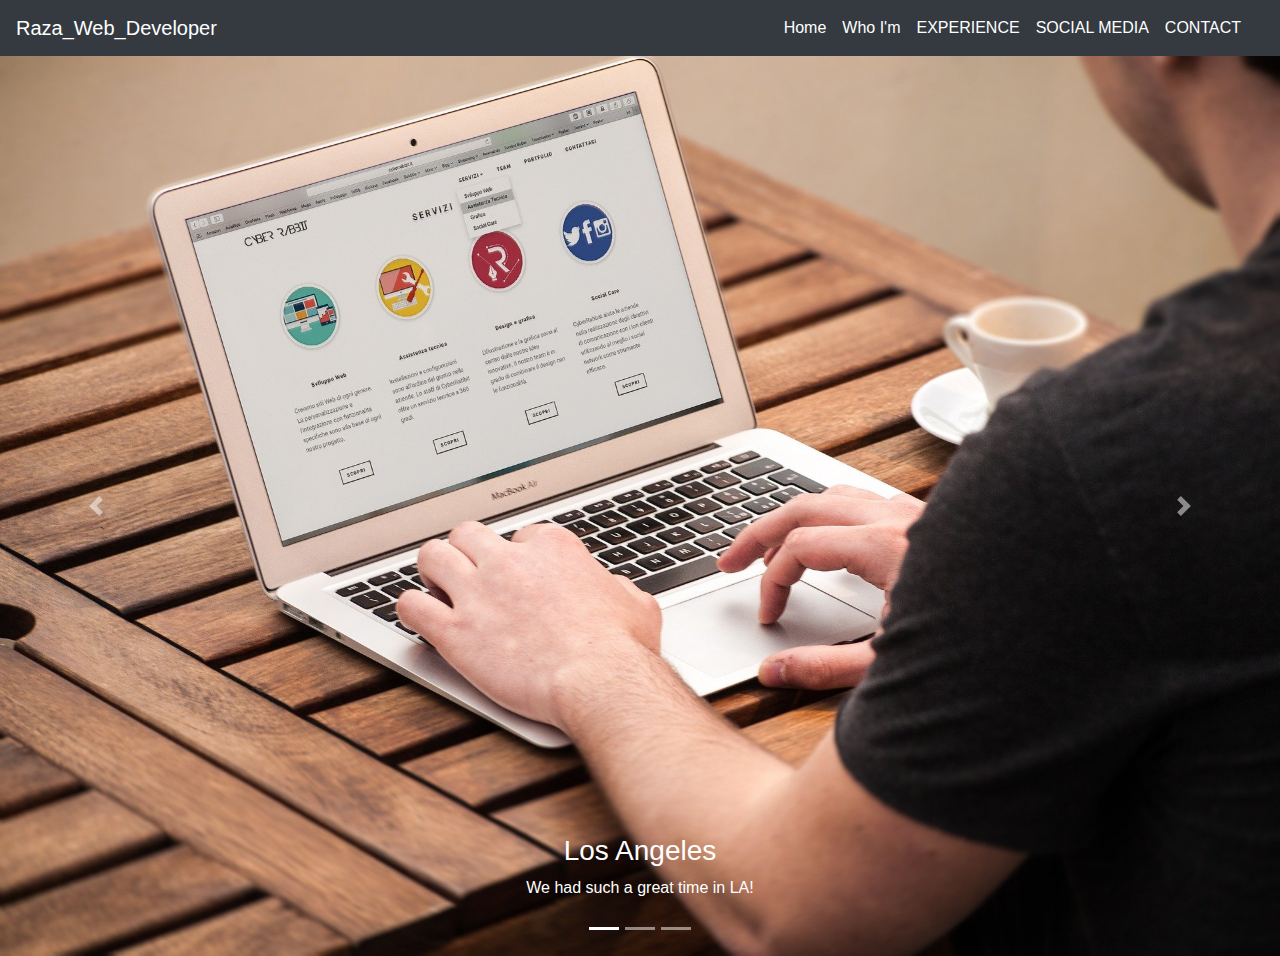
<file: index.html>
<!doctype html>
<html lang="en">
  <head>
    <!-- Required meta tags -->
    <meta charset="utf-8">
    <meta name="viewport" content="width=device-width, initial-scale=1, shrink-to-fit=no">

    <!-- Bootstrap CSS -->
    <link rel="stylesheet" href="https://maxcdn.bootstrapcdn.com/bootstrap/4.0.0/css/bootstrap.min.css" integrity="sha384-Gn5384xqQ1aoWXA+058RXPxPg6fy4IWvTNh0E263XmFcJlSAwiGgFAW/dAiS6JXm" crossorigin="anonymous">
    <link rel="stylesheet" type="text/css" href="style.css">

    <title>Hello, world!</title>
  </head>
  <body>
    <nav class="navbar navbar-expand-lg navbar-light bg-dark">
  <a class="navbar-brand text-white" href="#">Raza_Web_Developer</a>
  <button class="navbar-toggler" type="button" data-toggle="collapse" data-target="#navbarSupportedContent" aria-controls="navbarSupportedContent" aria-expanded="false" aria-label="Toggle navigation">
    <span class="navbar-toggler-icon"></span>
  </button>

  <div class="collapse navbar-collapse container" id="navbarSupportedContent">
    <ul class="navbar-nav ml-auto">
      <li class="nav-item active">
        <a class="nav-link text-white" href="#">Home <span class="sr-only">(current)</span></a>
      </li>
      <li class="nav-item">
        <a class="nav-link text-white" href="#">Who I'm</a>
      </li>
       <li class="nav-item">
        <a class="nav-link text-white" href="#">EXPERIENCE</a>
      </li>
       <li class="nav-item">
        <a class="nav-link text-white" href="#">SOCIAL MEDIA</a>
      </li>
       <li class="nav-item">
        <a class="nav-link text-white" href="#">CONTACT</a>
      </li>
    </ul>
  </div>
</nav>

      

      <div id="demo" class="carousel slide" data-ride="carousel">
  <ul class="carousel-indicators">
    <li data-target="#demo" data-slide-to="0" class="active"></li>
    <li data-target="#demo" data-slide-to="1"></li>
    <li data-target="#demo" data-slide-to="2"></li>
  </ul>
  <div class="carousel-inner">
    <div class="carousel-item active">
      <img src="photos/web-1738168_1920.jpg" alt="Los Angeles" width="1100" height="500">
      <div class="carousel-caption">
        <h3>Los Angeles</h3>
        <p>We had such a great time in LA!</p>
      </div>   
    </div>
    <div class="carousel-item">
      <img src="photos/work-731198_1920.jpg" alt="Chicago" width="1100" height="500">
      <div class="carousel-caption">
        <h3>Chicago</h3>
        <p>Thank you, Chicago!</p>
      </div>   
    </div>
    <div class="carousel-item">
      <img src="photos/make an HTML 5 CSS 3 bootstrap javascript  website fully responsive for you.jpg" alt="New York" width="1100" height="500">
      <div class="carousel-caption">
        <h3>New York</h3>
        <p>We love the Big Apple!</p>
      </div>   
    </div>
  </div>
  <a class="carousel-control-prev" href="#demo" data-slide="prev">
    <span class="carousel-control-prev-icon"></span>
  </a>
  <a class="carousel-control-next" href="#demo" data-slide="next">
    <span class="carousel-control-next-icon"></span>
  </a>
</div>


      

    <!-- Optional JavaScript -->
    <!-- jQuery first, then Popper.js, then Bootstrap JS -->
    <script src="https://code.jquery.com/jquery-3.2.1.slim.min.js" integrity="sha384-KJ3o2DKtIkvYIK3UENzmM7KCkRr/rE9/Qpg6aAZGJwFDMVNA/GpGFF93hXpG5KkN" crossorigin="anonymous"></script>
    <script src="https://cdnjs.cloudflare.com/ajax/libs/popper.js/1.12.9/umd/popper.min.js" integrity="sha384-ApNbgh9B+Y1QKtv3Rn7W3mgPxhU9K/ScQsAP7hUibX39j7fakFPskvXusvfa0b4Q" crossorigin="anonymous"></script>
    <script src="https://maxcdn.bootstrapcdn.com/bootstrap/4.0.0/js/bootstrap.min.js" integrity="sha384-JZR6Spejh4U02d8jOt6vLEHfe/JQGiRRSQQxSfFWpi1MquVdAyjUar5+76PVCmYl" crossorigin="anonymous"></script>
  </body>
</html>
</file>
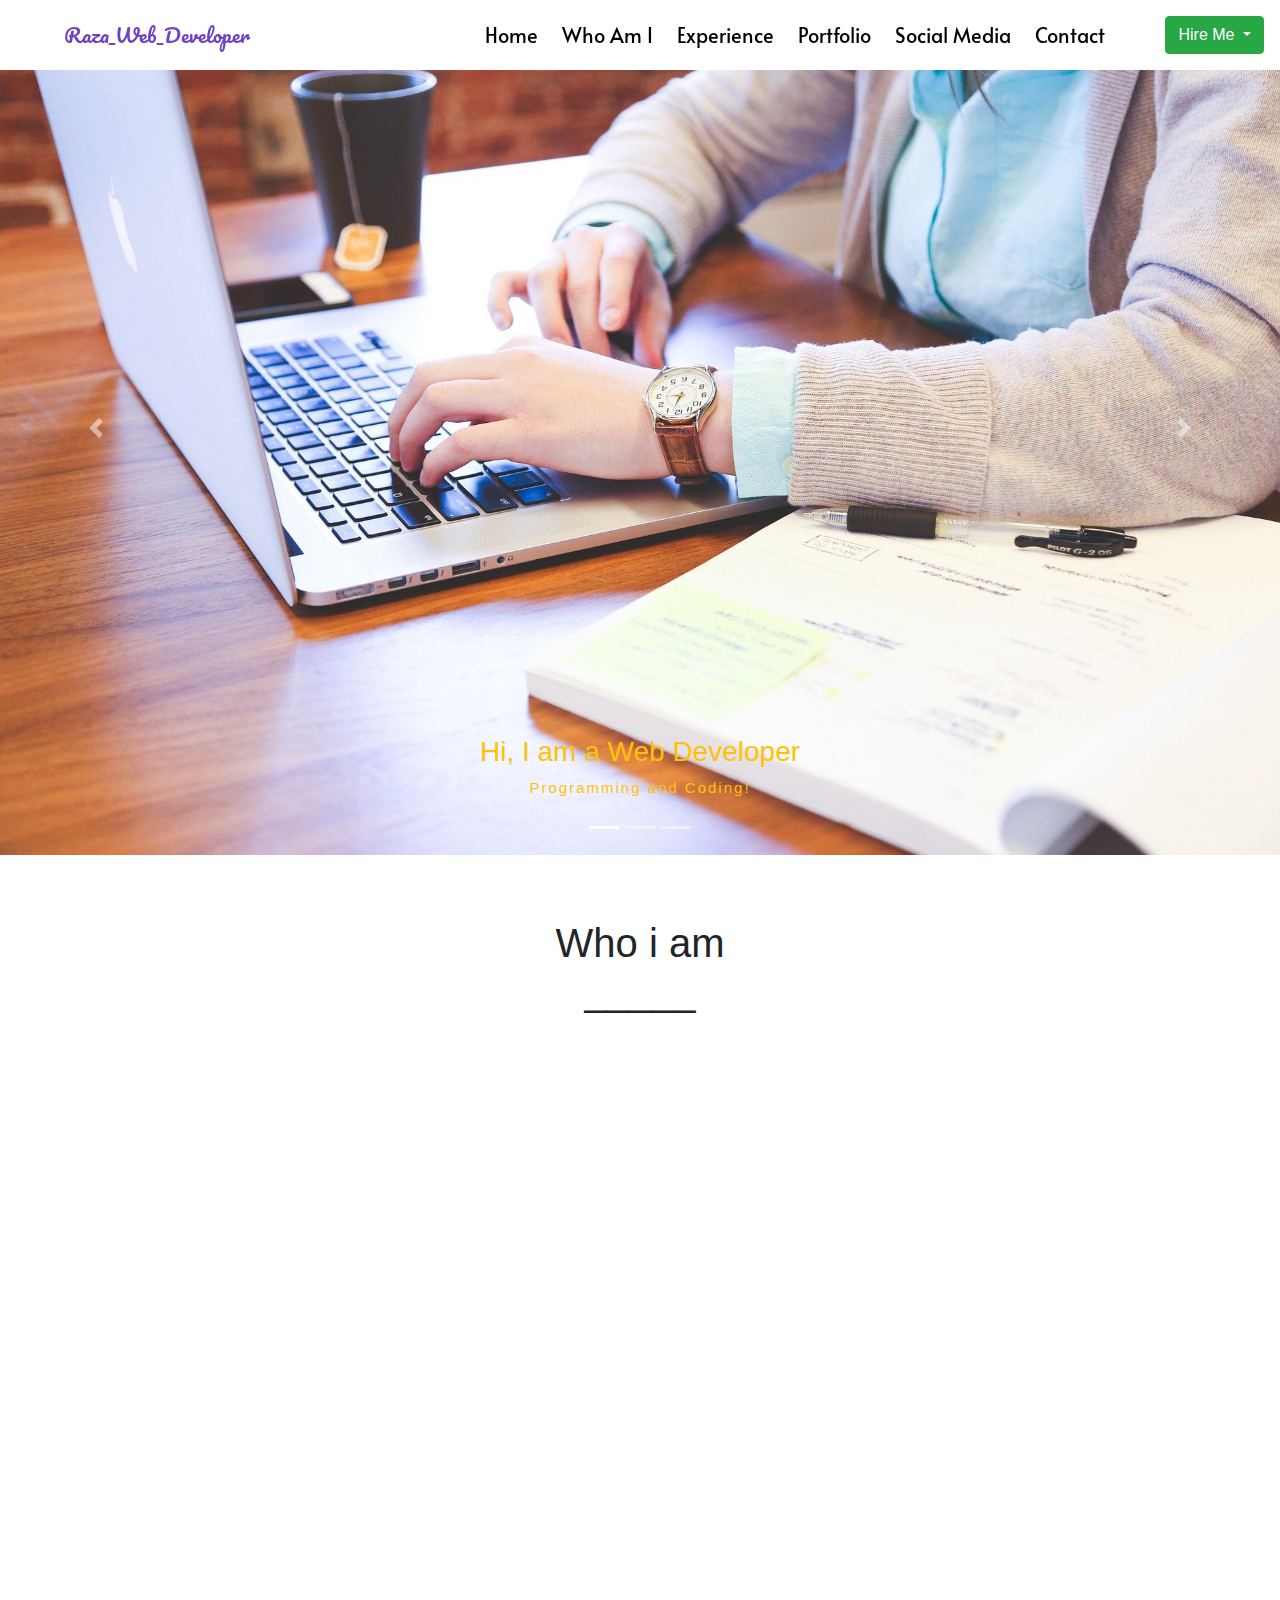
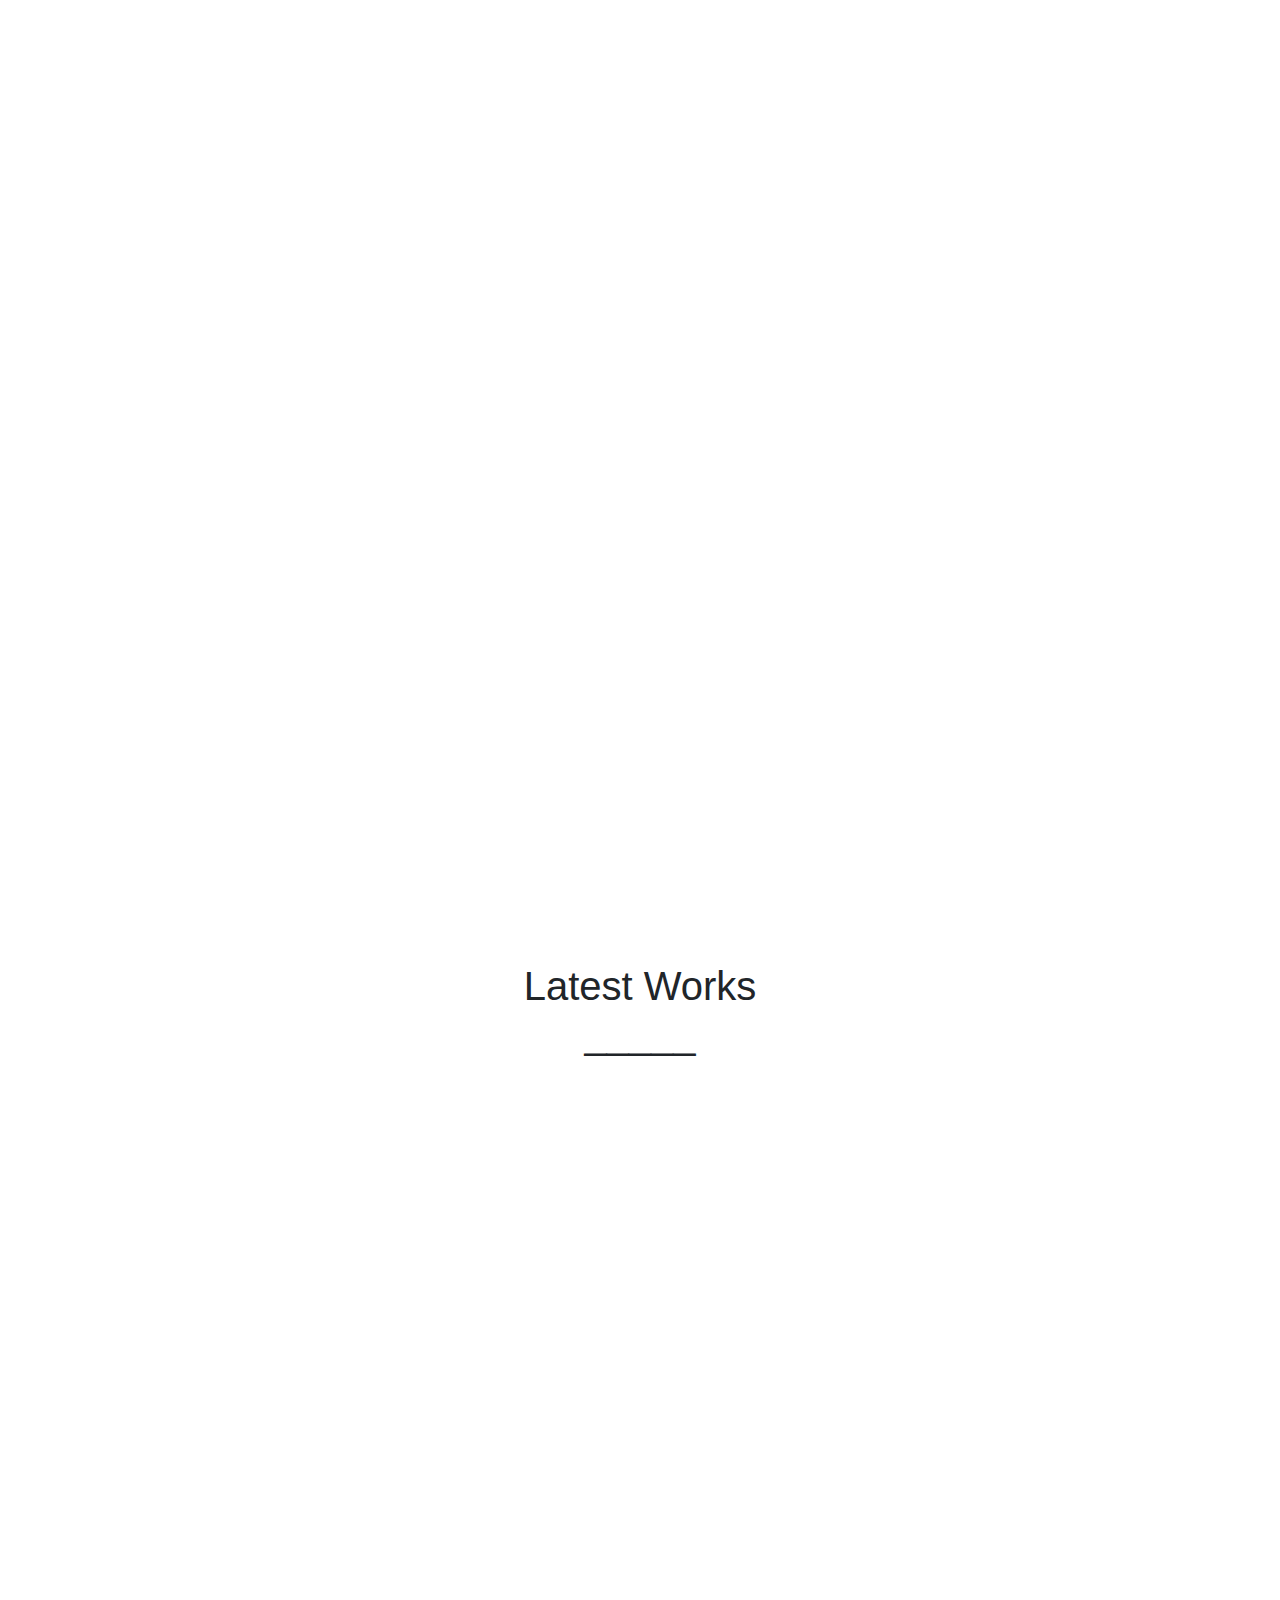
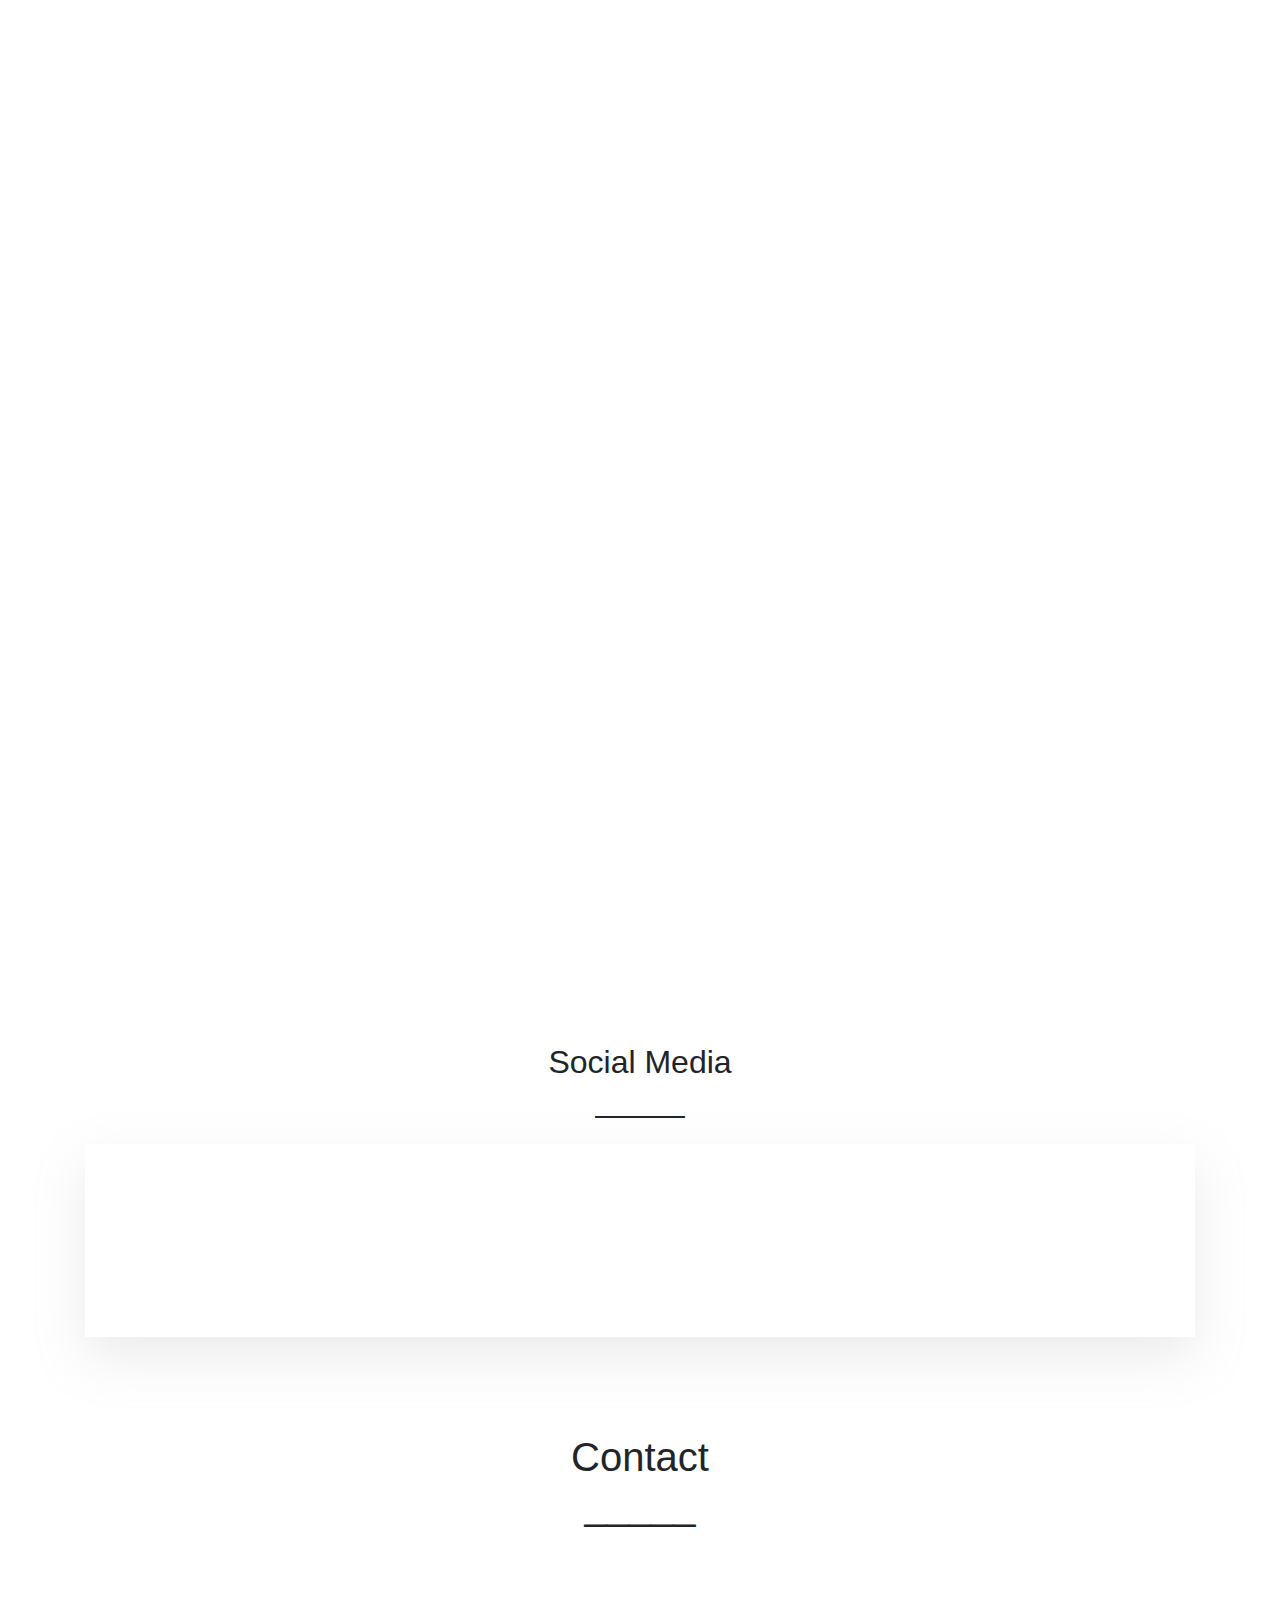
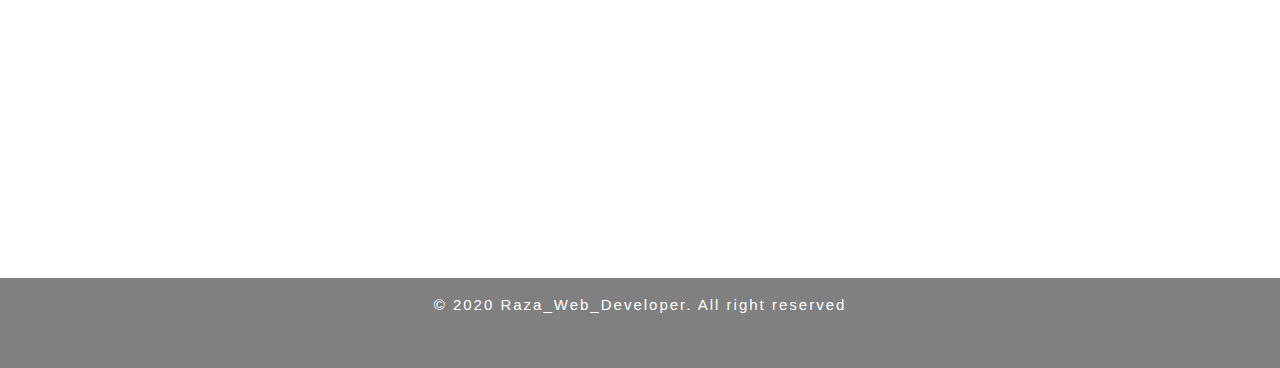
<file: razawebdeveloper/index.html>
<!doctype html>
<html lang="en">
  <head>
  <link rel="shortcut icon" href="titlelogo.PNG" type="image/x-icon">
    <link rel="stylesheet" href="https://unpkg.com/aos@next/dist/aos.css" />
    <!-- Required meta tags -->
    <meta charset="utf-8">
    <meta name="viewport" content="width=device-width, initial-scale=1, shrink-to-fit=no">

    <!-- Bootstrap CSS -->
    <link rel="stylesheet" href="https://maxcdn.bootstrapcdn.com/bootstrap/4.0.0/css/bootstrap.min.css" integrity="sha384-Gn5384xqQ1aoWXA+058RXPxPg6fy4IWvTNh0E263XmFcJlSAwiGgFAW/dAiS6JXm" crossorigin="anonymous">
    <link rel="stylesheet" href="https://cdnjs.cloudflare.com/ajax/libs/font-awesome/4.7.0/css/font-awesome.min.css">
    <!-- custom css link -->
    <link rel="stylesheet" type="text/css" href="style.css">

    <title>Raza Web Devolper!</title>
  </head>
  <body>    
    <div id="loader">
      <img src="XfQ8.gif" width="30%">
    </div>
    <!-- navigation menu bar start -->
	<section>
	<nav class="navbar fixed-top navbar-expand-lg navbar-light bg-white">
   <a class="navbar-brand pl-5" href="#Home" data-aos="fade-down">Raza_Web_Developer</a>
  <button class="navbar-toggler" type="button" data-toggle="collapse" data-target="#navbarSupportedContent" aria-controls="navbarSupportedContent" aria-expanded="false" aria-label="Toggle navigation">
    <span class="navbar-toggler-icon"></span>
  </button>

  <div class="collapse navbar-collapse"  id="navbarSupportedContent">
    <ul class="navbar-nav ml-auto pr-0" data-aos="fade-down">
      <li class="nav-item">
        <a class="nav-link" href="#Home">Home</a>
      </li>
      <li class="nav-item">
        <a class="nav-link" href="#Who-i-am">Who Am I</a>
      </li>
      <li class="nav-item">
        <a class="nav-link" href="#Work-Expertise">Experience</a>
      </li>
      <li class="nav-item">
        <a class="nav-link" href="#Latest-Works">Portfolio</a>
      </li>
      <li class="nav-item">
        <a class="nav-link" href="#Social-Media">Social Media</a>
      </li>
      <li class="nav-item">
        <a class="nav-link" href="#Contact">Contact</a>
      </li>
    </ul>
    <!-- <button type="button" class="btn btn-success mx-3">Hire Me</button> -->
    <div class="dropdown" data-aos="fade-down">
  <button type="button" class="btn btn-success dropdown-toggle ml-5" data-toggle="dropdown">
    Hire Me
  </button>
  <div class="dropdown-menu">
    <a class="dropdown-item" href="https://www.fiverr.com/raza_web_dev?up_rollout=true" target="_blank"><img src="fiverr.png" class="hireme-img"> Fiverr</a>
    <a class="dropdown-item" href="https://www.upwork.com/o/profiles/users/~013e4e3809985128c9/" target="_blank"><img src="upwork.png" class="hireme-img"> UpWork</a>
    <!-- <a class="dropdown-item" href="https://www.guru.com/freelancers/ali-raza-150-3274271" target="_blank"><img src="images/Guru-200x200-1.jpg" class="hireme-img"> Guru.com</a> -->
    
  </div>
</div>

  </div>
</nav>
	</section>
    <!-- navigation bar end -->

    <!-- header carousel start -->
    <section id="Home">
    	<div id="demo" class="carousel slide" data-aos="fade-down" data-ride="carousel">
  <ul class="carousel-indicators">
    <li data-target="#demo" data-slide-to="0" class="active"></li>
    <li data-target="#demo" data-slide-to="1"></li>
    <li data-target="#demo" data-slide-to="2"></li>
  </ul>
  <div class="carousel-inner">
    <div class="carousel-item active">
      <img src="student-849825_1920.jpg" alt="Los Angeles" width="1100" height="500">
      <div class="carousel-caption text-warning">
        <h3>Hi, I am a Web Developer</h3>
        <p>Programming and Coding!</p>
      </div>   
    </div>
    <div class="carousel-item">
      <img src="business-2717063_1920 (1).jpg" alt="Chicago" width="1100" height="500">
      <div class="carousel-caption text-danger">
        <h3>Raza_Web_Developer</h3>
        <p>We Love Programming & Coding</p>
      </div>   
    </div>
    <div class="carousel-item">
      <img src="design-1210160_1920.jpg" alt="New York" width="1100" height="500">
      <div class="carousel-caption text-info">
        <h3>Raza_Web_Developer</h3>
        <p>We design your dream!</p>
      </div>   
    </div>
  </div>
  <a class="carousel-control-prev" href="#demo" data-slide="prev">
    <span class="carousel-control-prev-icon"></span>
  </a>
  <a class="carousel-control-next" href="#demo" data-slide="next">
    <span class="carousel-control-next-icon"></span>
  </a>
</div>
</section>

    <!-- carousal end -->
   <!-- who i am section start -->
   <section id="Who-i-am">
   	<div class="container py-5">
   		<h1 class="text-center py-3">Who i am<br>_____</h1>
   	<div class="row"  data-aos="fade-down">
   		<div class="col-lg-6 col-md-6 col-12">
   			<img src="IMG-20191218-WA0011.jpg" class="my-img">
   		</div>
   		<div class="col-lg-6 col-md-6 col-12">
   			<h1>Why I am different?</h1>
   			<p>Because I'm an expert, smart & super cool guy. My age 21 years old, so you can be always focusing on modern technology and I keep patient in my work which is very important! My Availability. <br><br> I am Ali Raza and i have 2 years of experience in designing and developing Web applications. <br>I have already successfully completed many projects.<b> I have expert in HTML, HTML 5, CSS, CSS 3, JAVA SCRIPT, J QUERY, PHP , My-SQL and many more</b>. Good quality work and communication is my first priority.  I am a professional Front End and back End Web Developer.
   				<br><br>
   			I can come up with a creative design for you, if you have no idea about design.I'm professional web designer and web developer.<br>
   		100% Customer Satisfaction Guaranteed
   		<br>
   	 High quality work.
   	 <br>Cross-Browser Compatible! (Firefox,IE9+, Chrome, Safari, Opera
 Fast Delivery</p>
   		</div>
   	</div>
   </div>
   </section> 
   <!-- who i am section end -->

   <!-- experience section start -->
   <section id="Work-Expertise">
   <div class="container-fluid">
        <div class="row" data-aos="fade-down">
          <div class="col-11 col-md-10 mx-auto">
            <div class="main-title">
            <h1 class="py-5 RANG text-center">Work Expertise <br>_____</h1>
            <h6 class="text-center text-uppercase font-weight-bold">obviously i am web developer .
             experience with all the stages of the designs cycle with the every projects.</h6>
          </div>
            <div class="row">
              
              <div class="col-md-7 col-11 about-text d-flex  align-items-start flex-column p-5 px-5">
                <div class="w-100 py-2">
                  <h5 class="font-weight-bold RANG">HTML 5</h5>
                  <div class="progress">
              <div class="progress-bar progress-bar-striped  bg-success" role="progressbar" style="width: 99%" aria-valuenow="10" aria-valuemin="0" aria-valuemax="100">99%</div>
              </div>
                </div>

                <div class="w-100 py-2">
                  <h5 class="font-weight-bold RANG">CSS 3</h5>
                  <div class="progress">
              <div class="progress-bar progress-bar-striped" role="progressbar" style="width: 98%" aria-valuenow="10" aria-valuemin="0" aria-valuemax="100">98%</div>
              </div>
                </div>

                <div class="w-100 py-2">
                  <h5 class="font-weight-bold RANG">BOOTSTRAP</h5>
                  <div class="progress">
              <div class="progress-bar progress-bar-striped bg-warning bg-secondary" role="progressbar" style="width: 95%" aria-valuenow="10" aria-valuemin="0" aria-valuemax="100">95%</div>
              </div>
                </div>


                <div class="w-100 py-2">
                  <h5 class="font-weight-bold RANG">JAVASCRIPT</h5>
                  <div class="progress">
              <div class="progress-bar progress-bar-striped bg-danger" role="progressbar" style="width: 80%" aria-valuenow="10" aria-valuemin="0" aria-valuemax="100">80%</div>
              </div>
                </div>


                <div class="w-100 py-2">
                  <h5 class="font-weight-bold RANG">PHP</h5>
                  <div class="progress">
              <div class="progress-bar progress-bar-striped bg-dark" role="progressbar" style="width: 60%" aria-valuenow="10" aria-valuemin="0" aria-valuemax="100">60%</div>
              </div>
                </div>



                <div class="w-100 py-2">
                  <h5 class="font-weight-bold RANG">WEB DESIGN & RESPONSIVE</h5>
                  <div class="progress">
              <div class="progress-bar progress-bar-striped bg-info" role="progressbar" style="width: 100%" aria-valuenow="10" aria-valuemin="0" aria-valuemax="100">100%</div>
              </div>
                </div>


                
              </div>
              <div class="col-md-5 col-11">
                <figure>
                  <img src="skills-3367965_1920.jpg" class="img-fluid py-5">
                </figure>
              </div>
            </div>
          </div>
        </div>
      </div>
      </section>
      <!-- experience section end     -->


      <!-- portfolio img gallery start -->
      		<section id="Latest-Works">
      			<div class="container py-5">
      				<h1 class="m-auto text-center pb-5">Latest Works <br><span>_____</span></h1>
      				<div class="row" data-aos="fade-down">
      					<div class="col-lg-4 col-md-4 col-12">
      						<img src="images/raza_web_developer.png" class="img-fluid py-4 px-4 zoom">
      					</div>
      					<div class="col-lg-4 col-md-4 col-12">
      						<img src="images/raza_web_developer (2).png" class="img-fluid py-4 px-4 zoom">
      					</div>
      					<div class="col-lg-4 col-md-4 col-12">
      						<img src="images/raza_web_developer (3).png" class="img-fluid py-4 px-4 zoom">
      					</div>
      					<div class="col-lg-4 col-md-4 col-12">
      						<img src="images/raza_web_developer (4).png" class="img-fluid py-4 px-4 zoom">
      					</div>
      					<div class="col-lg-4 col-md-4 col-12">
      						<img src="images/raza_web_developer (5).png" class="img-fluid py-4 px-4 zoom">
      					</div>
      					<div class="col-lg-4 col-md-4 col-12">
      						<img src="images/raza_web_developer (6).png" class="img-fluid py-4 px-4 zoom">
      					</div>
      					<div class="col-lg-4 col-md-4 col-12">
      						<img src="images/raza_web_developer (7).png" class="img-fluid py-4 px-4 zoom">
      					</div>
      					<div class="col-lg-4 col-md-4 col-12">
      						<img src="images/raza_web_developer (8).png" class="img-fluid py-4 px-4 zoom">
      					</div>
      					<div class="col-lg-4 col-md-4 col-12">
      						<img src="images/raza_web_developer (9).png" class="img-fluid py-4 px-4 zoom">
      					</div>
                <div class="col-lg-4 col-md-4 col-12">
                  <img src="images/raza_web_developer (10).png" class="img-fluid py-4 px-4 zoom">
                </div>
                <div class="col-lg-4 col-md-4 col-12">
                  <img src="images/raza_web_developer (11).png" class="img-fluid py-4 px-4 zoom">
                </div>
                <div class="col-lg-4 col-md-4 col-12">
                  <img src="images/raza_web_developer.jpg" class="img-fluid py-4 px-4 zoom">
                </div>
      				</div>
      			</div>
      		</section>


      <!-- portfolio img gallery start -->

      	<section class="fact-area" id="Social-Media">
    	<div class="container py-5">
        <h2 class="text-center py-3">Social Media <br>_____</h2>
    		<div class="fax-box">
    			<div class="row" data-aos="fade-down">
    				<div class="col-lg col-6 single-fact ">
    					<a href="https://www.facebook.com/AliRaza6566" target="__blank"><i class="fa fa-facebook-square fa-3x"></i></a>
    					  	<!-- <h1 class="count"></h1> -->
    					  	<p>Friends</p>
    					
    				</div>

    				<div class="col-lg col-6 single-fact ">
    					<a href="https://twitter.com/AliRaza27266485" target="__blank"><i class="fa fa-twitter fa-3x"></i></a>
    					  	<!-- <h1 class="count"></h1> -->
    					  	<p>Followers</p>
    					
    				</div>

    				<div class="col-lg col-6 single-fact ">
    					<a href="https://www.instagram.com/jameelraza147/?hl=en" target="__blank"><i class="fa fa-instagram fa-3x"></i></a>
    					  	<!-- <h1 class="count"></h1> -->
    					  	<p>Followers</p>
    					
    				</div>

    				

    				<div class="col-lg col-6 single-fact ">
    					<a href="https://www.linkedin.com/in/ali-raza-9a51901b4/" target="__blank"><i class="fa fa-linkedin fa-3x"></i></a>
    					  	<!-- <h1 class="count"></h1> -->
    					  	<p>Connections</p>
    					
    				</div>
    				
    			</div>
    		</div>
    	</div>
    	
    </section>

<!-- form section start -->
    <section id="Contact">
      <div class="container-fluid py-5">
        <h1 class="text-center pb-3">Contact<br>_____</h1>
      <div class="row" data-aos="fade-down">
        <div class="col-lg-4 col-md-4 col-12">
          <div class="pl-5">
          <h1 class="navbar-brand">Raza_Web_Developer</h1>
           
          <div class="row">
          <i class="fa fa-map fa-lg py-3"> Faisalabad,Punjab,Pakistan</i>
          <br>  
          <i class="fa fa-at fa-lg py-3"> jameelraza147@gmail.com</i>
          <br>  
          <i class="fa fa-whatsapp fa-lg py-3"> +923067904631</i>
        </div>
       </div>
        </div>
        <div class="col-lg-4 col-md-4 col-12">
          <h2>WHY WORK WITH ME?</h2>
          <p>100% availability.</p>
          <p>Targeted Deadline.</p>
          <p>100% Satisfaction.</p>
          <p>Lifetime Support.</p>
          <p>Available Alltime, So <!-- <a href="#" class="btn btn-outline-success"> -->Hire Me</p>
          <div class="dropdown">
  <button type="button" class="btn btn-outline-success dropdown-toggle ml-5" data-toggle="dropdown">
    Hire Me
  </button>
  <div class="dropdown-menu">
    <a class="dropdown-item" target="_blank" href="https://www.fiverr.com/raza_web_dev?up_rollout=true"><img src="fiverr.png" class="hireme-img"> Fiverr</a>
    <a class="dropdown-item" target="_blank" href="https://www.upwork.com/o/profiles/users/~013e4e3809985128c9/"><img src="upwork.png" class="hireme-img"> UpWork</a>
    <!-- <a class="dropdown-item" href="https://www.guru.com/freelancers/ali-raza-150-3274271" target="_blank"><img src="images/Guru-200x200-1.jpg" class="hireme-img"> Guru.com</a> -->
    
    
  </div>
</div>
        </div>
        <div class="col-lg-4 col-md-4 col-12 form-group">
          <form action="insert.php" method="POST" id="myform">
          <input type="text" name="name" placeholder="Name" required class="form-control my-3" autocomplete="off">
          <input type="email" name="email" placeholder="email@example.com" required class="my-3 form-control" autocomplete="off">
          <textarea class="my-3 form-control" placeholder="Textarea" required name="textarea" type="text"></textarea>
          <!-- <button class="btn btn-primary" id="submit" name="submit">send <i class="fa fa-arrow-right"></i></button> -->
         <a href="" id="submit" class="btn btn-primary" name="submit"> send <i class="fa fa-arrow-right"></i></a>
          </form>
        </div>
      </div>
    </div>
    </section>

    
    <!-- form section end -->
    <!-- footer start -->
    <footer>
      <p class="text-center text-white m-auto pt-3">© 2020 Raza_Web_Developer. All right reserved</p>
    </footer>
      <!-- footer end -->
      <div class="scrolltop float-right">
      <i class="fa fa-arrow-up" onclick="topFunction()" id="upbtn"></i>    
      </div>
    <!-- Optional JavaScript -->
    <!-- jQuery first, then Popper.js, then Bootstrap JS -->

    <script src="https://code.jquery.com/jquery-3.2.1.slim.min.js" integrity="sha384-KJ3o2DKtIkvYIK3UENzmM7KCkRr/rE9/Qpg6aAZGJwFDMVNA/GpGFF93hXpG5KkN" crossorigin="anonymous"></script>
    <script src="https://cdnjs.cloudflare.com/ajax/libs/popper.js/1.12.9/umd/popper.min.js" integrity="sha384-ApNbgh9B+Y1QKtv3Rn7W3mgPxhU9K/ScQsAP7hUibX39j7fakFPskvXusvfa0b4Q" crossorigin="anonymous"></script>
    <script src="https://maxcdn.bootstrapcdn.com/bootstrap/4.0.0/js/bootstrap.min.js" integrity="sha384-JZR6Spejh4U02d8jOt6vLEHfe/JQGiRRSQQxSfFWpi1MquVdAyjUar5+76PVCmYl" crossorigin="anonymous"></script>
     <script src="https://unpkg.com/aos@next/dist/aos.js"></script>
        <script>
        


        </script>
  </body>

  <!-- aos section down effect -->
  <script type="text/javascript">
      AOS.init({
            offset: 300,
            duration: 1000,
        });






// preloader sec
    var loader = document.getElementById("loader");
    window.addEventListener("load",function(){
      loader.style.height = "100px";
      loader.style.width = "100px";
      loader.style.borderRadius = "50%";
      loader.style.visibility = "hidden";
    })




    // top btn scroll sec

    mybutton = document.getElementById("upbtn");

    window.onscroll = function() {scrollFunction()};

    function scrollFunction() {
      if (document.body.scrollTop > 20 || document.documentElement.scrollTop > 20) {
        mybutton.style.display = "block";
      } else{
        mybutton.style.display = "none";
      }
    }


    function topFunction() {
      document.body.scrollTop = 0;
      document.documentElement.scrollTop = 0;
    }



    	// form sec


    	// $(document).ready(function(){
    	// 	var form = $('#myform');
    	// 	$('#submit').click(function(){
    	// 		$.ajax({
    	// 			url: form.attr("action"),
    	// 			type: 'post',
    	// 			data: $("#myform input").serialize(),
    	// 			success: function(data){
    	// 				console.log(data);
    	// 			}
    	// 		});
    	// 	});
    	// });


    // $(document).ready(function(){

    //   $(window).scroll(function(){
    //     if($(this).scrollTop() > 40){
    //   $('#topbtn').fadeIn();
    // }else{
    //   $('#topbtn').fadeOut();
    // }
    //   });

    //   $("#topbtn").click(function(){
    //     $('html ,body').animate({scrollTop : 0},800);
    //   });
    // });
  </script>
</html>
</file>
<file: style.css>
*{
	margin: 0;
	padding: 0;
	box-sizing: border-box;
}
  .carousel-inner img {
    width: 100%;
    height: 100vh;
  }
</file>
<file: razawebdeveloper/style.css>
@import url('https://fonts.googleapis.com/css2?family=Pacifico&display=swap');
@import url('https://fonts.googleapis.com/css2?family=Alata&display=swap');
@import url('https://fonts.googleapis.com/css2?family=Cardo:ital@1&family=Open+Sans+Condensed:wght@300&display=swap');
html{
    scroll-behavior: smooth;
}
*{

	margin: 0;
	padding: 0;
	box-sizing: border-box;
}
.logo{
    width: 10px;
    height: 20px;
}
#loader{
    height: 1500px;
    width: 1500px;
    background-color: #fff;
    position: fixed;
    top: 50%;
    left: 50%;
    transform: translate(-50%,-50%);
    -ms-transform: translate(-50%,-50%);
    -webkit-transform: translate(-50%,-50%);
    z-index: 999;
    transition: all 1s;
}
#loader img{
    position: absolute;
    top: 50%;
    left: 50%;
    transform: translate(-50%, -50%);
    -ms-transform: translate(-50%,-50%);
    -webkit-transform: translate(-50%,-50%);

}

.navbar-brand{
	font-family: 'Pacifico', cursive;
	color: #6f42c1!important;
}
nav ul li {
	padding: 4px;
	font-size: 20px;
}
nav ul li a{
	color: #000000!important;
	font-family: 'Alata', sans-serif;
}
p{
	/* font-family: 'Cardo', serif;
font-family: 'Open Sans Condensed', sans-serif; */
	letter-spacing: 2px;
	font-size: 15px;
}

.carousel-inner img {
    width: 100%;
    height: 95vh;
}
.my-img{
	width: 100%;
	height: 80vh;
	border-radius: 8px;
	  box-shadow: 0 4px 8px 0 rgba(0, 0, 0, 0.2), 0 6px 20px 0 rgba(0, 0, 0, 0.19);
}
.zoom{
	 padding: 50px;
 
  transition: transform .8s;
  /* width: 200px;
  height: 200px;
 */  margin: 0 auto;
 box-shadow: 0 4px 8px 0 rgba(0, 0, 0, 0.2), 0 6px 20px 0 rgba(0, 0, 0, 0.19);
}
.zoom:hover {
  -ms-transform: scale(1.5); /* IE 9 */
  -webkit-transform: scale(1.5); /* Safari 3-8 */
  transform: scale(1.5); 
}
nav{
    position: fixed;
}
.fact-area{
    		width: 100%;
    		/* height: 100vh; */
    		display: flex;
    		/* align-items: center; */
    	}
    	.fax-box{
    		box-shadow: 0px 20px 50px rgba(153, 153, 153, 0.2);
    	}
    	.single-fact{
    		text-align: center;
    		margin: 45px 0px;
    		padding: 8px 16px;
    		border-right: 1px solid #ddd;
    	}
    /* 
        	.single-fact h1{
        			font-size: 34px;
        			/* margin-top: 10px; */
        			/* font-weight: 500; */ */
    	}
    	.fa-facebook-square{color: #3b5998;}
    	.fa-twitter{ color:#3f729b;} 
    	.fa-instagram{color:#c13584 ;}
    	.fa-linkedin{color: #0077b5;}
        /* .fa-skype{color: #00aff0;} */
footer{
    width: 100%;
    height: 10vh;
    background-color: rgb(128,128,128);
}
.hireme-img{
    width: 25px;
    height: 25px;
}
#upbtn{
    display: none;
    position: fixed;
    bottom: 20px;
    right: 40px;
    z-index: 99;
    border: none;
    color: #fff;
    background: black;
    padding: 10px;
    border-radius: 10px;
}
#upbtn:hover{
    background: #6f42c1 ;
}
</file>
